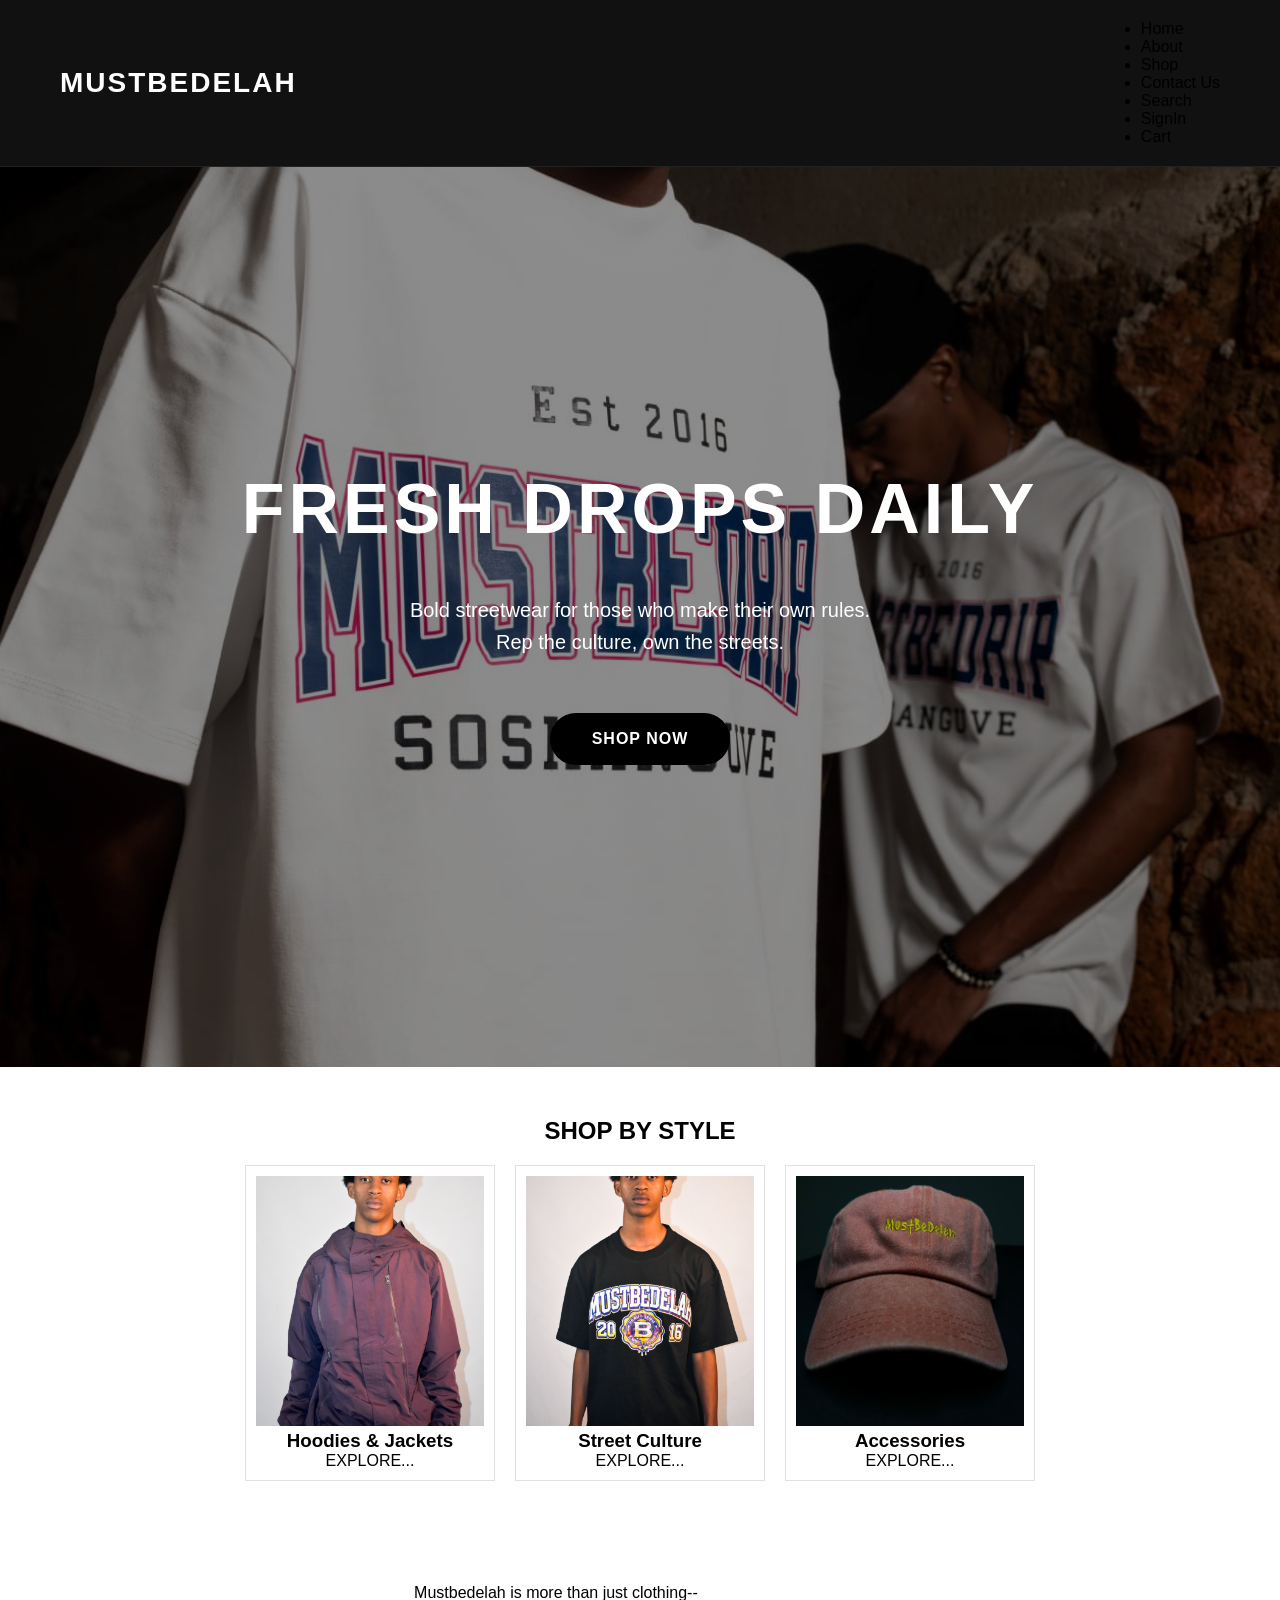
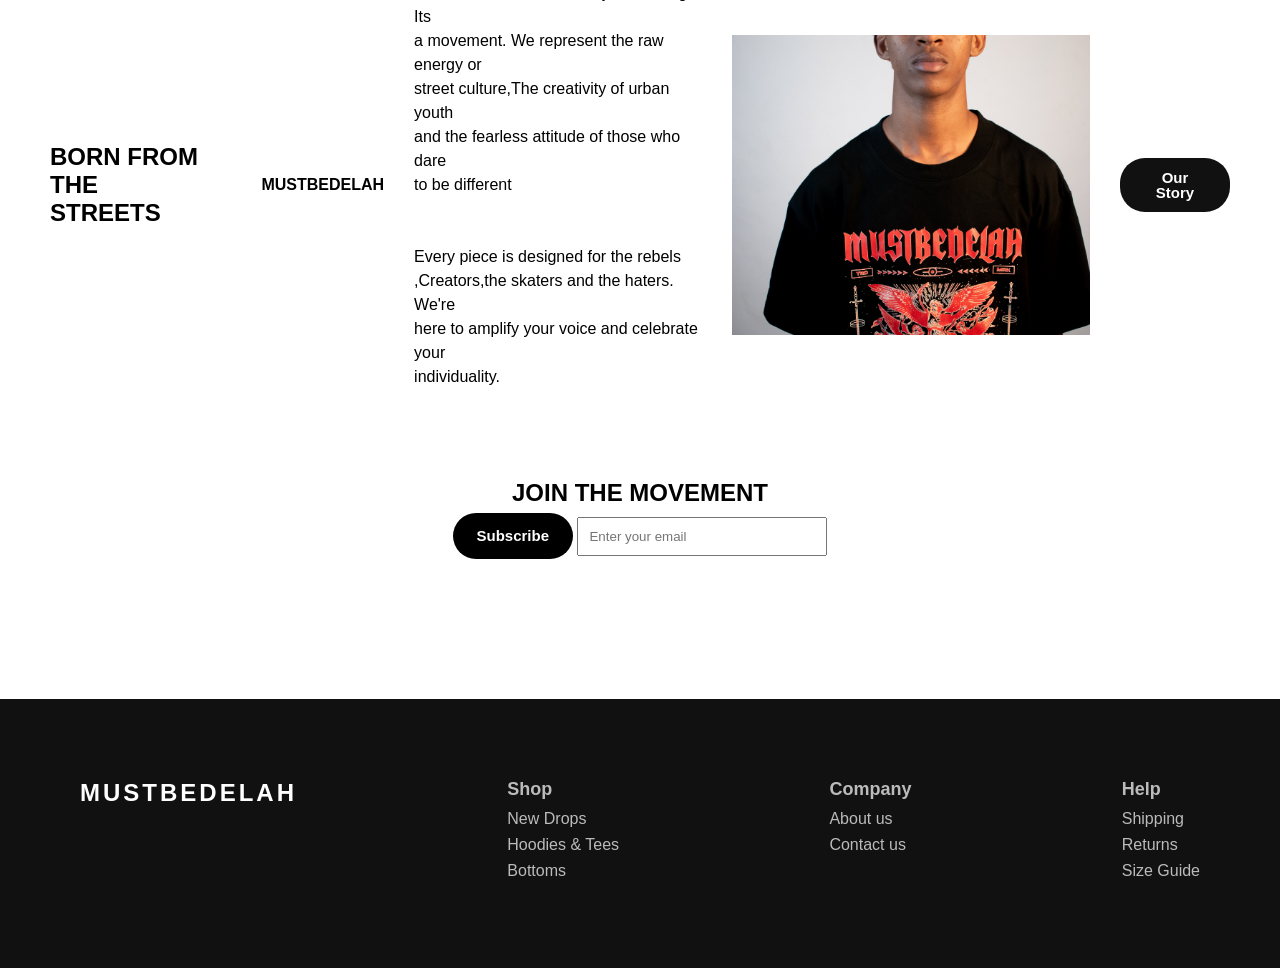
<file: index.html>
<!DOCTYPE html>
<html lang="en">

<head>
    <meta charset="UTF-8">
    <meta name="viewport" content="width=device-width, initial-scale=1.0">
    <title>mustbedelah</title>
    <link rel="stylesheet" href="style.css">
    <link rel="icon" type="image/jpeg" href="images/logo.jpeg">
</head>

<body>

    <!-- **********NAVBAR********** -->
    <nav class="navbar">
        <div class="logo"><a href="index.html">mustbedelah</a></div>
        <ul class="navlist">
            <li><a href="index.html">Home</a></li>
            <li><a href="about.html">About</a></li>
            <li><a href="shop.html">Shop</a></li>
            <li><a href="about.html#contact">Contact Us</a></li>
            <li><a href="#">Search</a></li>

            <!-- FIXED (removed button wrapping link) -->
            <li><a href="#">SignIn</a></li>

            <li><a href="#">Cart</a></li>
        </ul>
    </nav>

    <!-- This is for the opening picture  -->
    <section class="hero">

        <div class="placeholder-img"></div>

        <div class="hero-text">

            <h1>FRESH DROPS DAILY</h1>

            <p>
                Bold streetwear for those who make their own rules.<br>
                Rep the culture, own the streets.
            </p>

            <a href="shop.html">
                <button class="shop-btn">
                    Shop Now
                </button>
            </a>

        </div>

    </section>

    <!-- This is for the shop by style section -->
    <section class="style">

        <h2>SHOP BY STYLE</h2>

        <div class="style-grid">

            <!-- FIXED (anchor wrapping properly closed) -->
            <a href="shop.html">
                <div class="card">
                    <img src="images/DSC_0658.JPG" alt="Hoodies">
                    <h3>Hoodies & Jackets</h3>
                    <p>EXPLORE...</p>
                </div>
            </a>

            <a href="shop.html">
                <div class="card">
                    <img src="images/DSC_0634.JPG" alt="Street Culture">
                    <h3>Street Culture</h3>
                    <p>EXPLORE...</p>
                </div>
            </a>

            <a href="shop.html">
                <div class="card">
                    <img src="images/cap.jpeg" alt="Accessories">
                    <h3>Accessories</h3>
                    <p>EXPLORE...</p>
                </div>
            </a>

        </div>

    </section>

    <!-- This is for the born for the streets section -->
    <section class="born">

        <h2>BORN FROM THE <br>STREETS</h2>

        <h4>MUSTBEDELAH</h4>

        <p>
            Mustbedelah is more than just clothing-- Its <br> a movement. We represent the raw energy or <br>
            street culture,The creativity of urban youth <br> and the fearless attitude of those who dare <br>
            to be different <br><br><br>
            Every piece is designed for the rebels <br> ,Creators,the skaters and the haters. We're <br>
            here to amplify your voice and celebrate your <br>individuality.
        </p>

        <img src="images/DSC_0641.JPG" alt="StreetWear Image">

        <button class="ourstory">Our Story</button>

    </section>

    <!--This is for the Join the movement section-->
    <section class="join">

        <h2>JOIN THE MOVEMENT</h2>

        <button class="sub-btn">Subscribe</button>

        <!-- FIXED (email type for validation) -->
        <input type="email" placeholder="Enter your email" id="email_input">

    </section>

    <!-- This is a footer for the website  -->
    <section>

        <footer>

            <h5>mustbedelah</h5>

            <ul class="list1">
                <li class="Top">Shop</li>
                <li>New Drops</li>
                <li>Hoodies & Tees</li>
                <li>Bottoms</li>
            </ul>

            <ul class="list2">
                <li class="Top">Company</li>
                <li>About us</li>
                <li>Contact us</li>
            </ul>

            <ul class="list3">
                <li class="Top">Help</li>
                <li>Shipping</li>
                <li>Returns</li>
                <li>Size Guide</li>
            </ul>

        </footer>
    </section>

    <script src="script.js"></script>
</body>

</html>
</file>
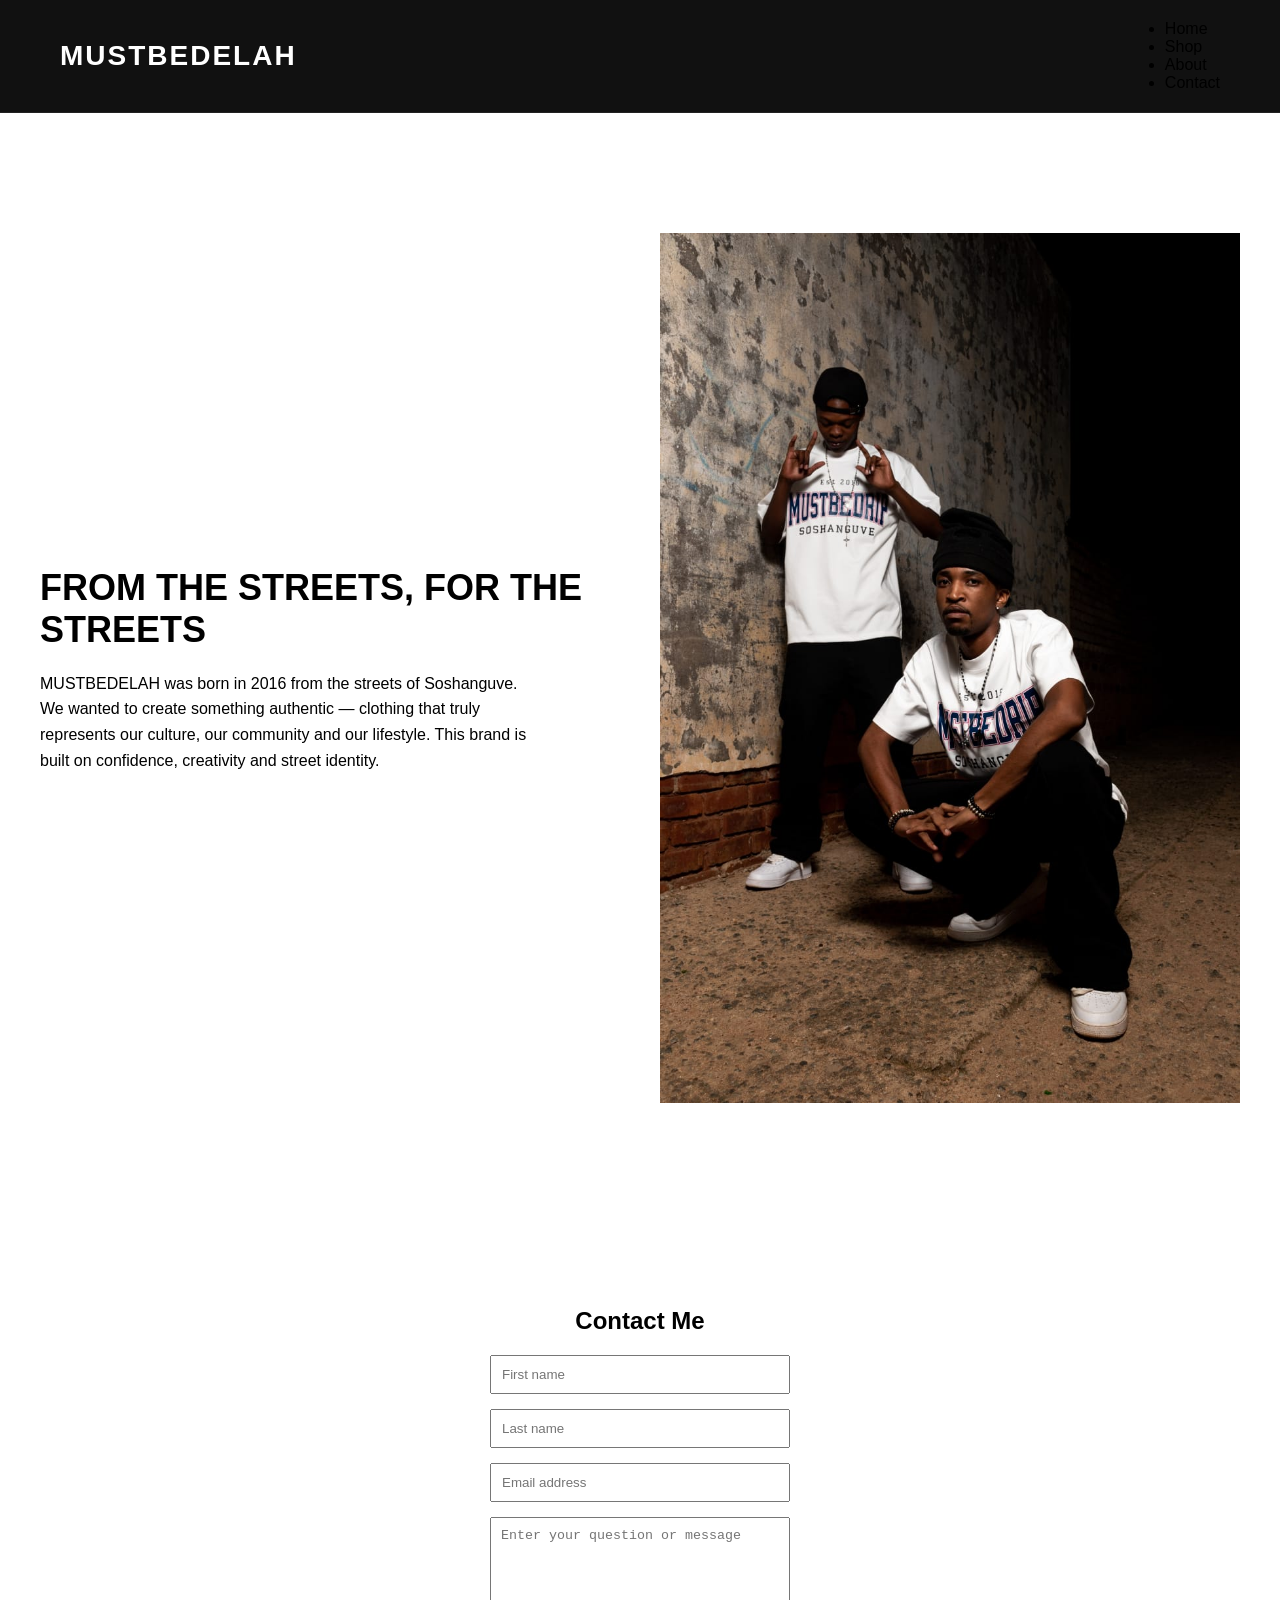
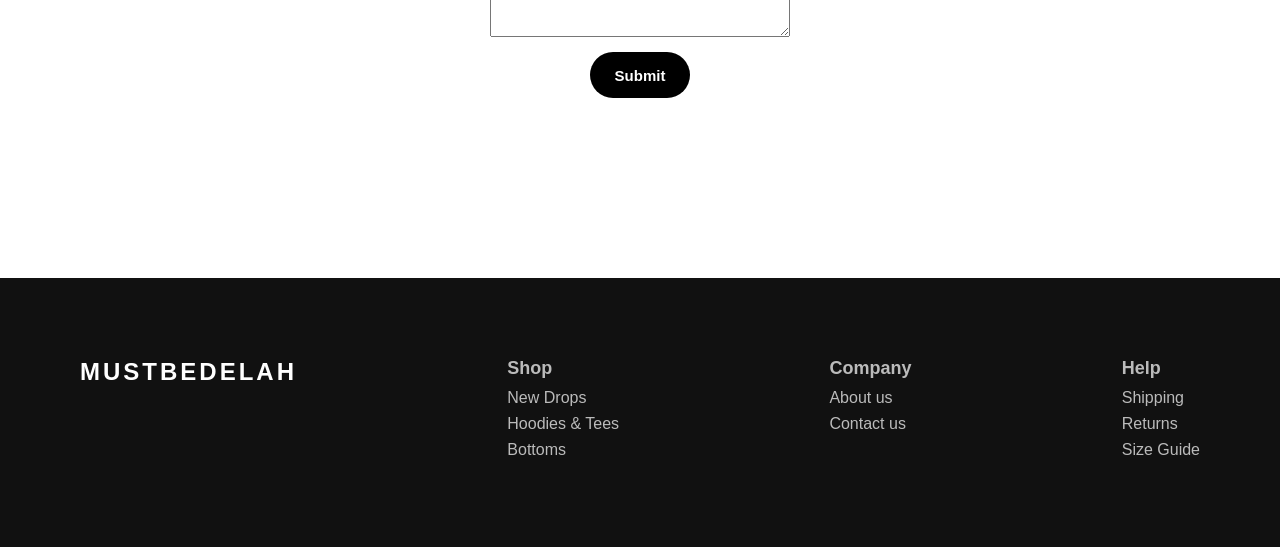
<file: about.html>
<!DOCTYPE html> 
<html lang="en">

<head>

    <meta charset="UTF-8">
    <meta name="viewport" content="width=device-width, initial-scale=1.0">
    <title>About - mustbedelah</title>
    <link rel="stylesheet" href="style.css">
    <link rel="icon" type="image/jpeg" href="images/logo.jpeg">

</head>

<body>

    <!-- NAVBAR -->

    <nav class="navbar">

        <div class="logo">
            <a href="index.html">
                mustbedelah
            </a>
        </div>

        <ul class="navlist">

            <li><a href="index.html">Home</a></li>

            <li><a href="shop.html">Shop</a></li>

            <li><a href="about.html">About</a></li>

            <li><a href="about.html#contact">
                    Contact
                </a></li>

        </ul>

    </nav>

    <!-- ABOUT SECTION -->

    <section class="about-page" id="about">

        <div class="about-text">

            <h1>
                FROM THE STREETS,
                FOR THE STREETS
            </h1>

            <p>

                MUSTBEDELAH was born in 2016
                from the streets of Soshanguve.

                We wanted to create something
                authentic — clothing that truly
                represents our culture, our
                community and our lifestyle.

                This brand is built on
                confidence, creativity and
                street identity.

            </p>

        </div>

        <div class="about-image">

            <img src="images/About.jpeg" alt="About Image">

        </div>

    </section>

    <!-- CONTACT SECTION -->

    <section class="contact-page" id="contact">

        <h2>Contact Me</h2>

        <!-- method + proper button type -->
        <form class="contact-form" id="contactForm">

            <input type="text" placeholder="First name" required>

            <input type="text" placeholder="Last name" required>

            <input type="email" placeholder="Email address" required>

            <!-- removed spacing inside textarea -->
            <textarea placeholder="Enter your question or message"></textarea>

            
            <button type="submit" class="submit-btn">
                Submit
            </button>

        </form>

    </section>

    <!-- FOOTER -->
    <section>

        <footer>

            <h5>mustbedelah</h5>

            <ul class="list1">
                <li class="Top"><a href="shop.html">Shop</a></li>
                <li id="foot"><a href="shop.html">New Drops</a></li>
                <li id="foot"><a href="shop.html">Hoodies & Tees</a></li>
                <li id="foot"><a href="shop.html">Bottoms</a></li>
            </ul>

            <ul class="list2">
                <li class="Top">Company</li>
                <li id="foot"><a href="about.html">About us</a></li>
                <li id="foot"><a href="about.html#contact">Contact us</a></li>
            </ul>

            <ul class="list3">
                <li class="Top">Help</li>
                <li>Shipping</li>
                <li>Returns</li>
                <li>Size Guide</li>
            </ul>

        </footer>

    </section>

    
    <script src="script.js"></script>

</body>

</html>
</file>
<file: style.css>
*{
    margin: 0;
    padding: 0;
    box-sizing: border-box;
    text-decoration: none;
}

a{
    text-decoration: none;
    color: inherit;
}

body{
    background-color: white;
    color: black;
    font-family: Arial,sans-serif;
}
/* This is css for the navbar only but we can use it also for the other blocks if need be */

/* SHARED BUTTON DESIGN */

button,
.btn,
input[type="submit"] {
    display: inline-flex;
    justify-content: center;
    align-items: center;
    min-height: 46px;
    padding: 12px 24px;

    background-color: #111;
    color: #fff;

    border: 2px solid #111;
    border-radius: 6px;

    font-family: inherit;
    font-size: 15px;
    font-weight: 700;
    line-height: 1;
    text-align: center;
    text-decoration: none;

    cursor: pointer;
    transition:
        background-color 0.2s ease,
        color 0.2s ease,
        transform 0.2s ease;
}

button:hover,
.btn:hover,
input[type="submit"]:hover {
    background-color: #fff;
    color: #111;
    transform: translateY(-2px);
}

button:active,
.btn:active,
input[type="submit"]:active {
    transform: translateY(0);
}

button:disabled,
.btn:disabled,
input[type="submit"]:disabled {
    background-color: #999;
    border-color: #999;
    color: #fff;
    cursor: not-allowed;
    transform: none;
    opacity: 0.7;
}

button:focus-visible,
.btn:focus-visible {
    outline: 3px solid #777;
    outline-offset: 3px;
}
.navbar{
    width: 100%;
    display: flex;
    justify-content: space-between;
    align-items: center;
    padding: 20px 60px;
    background: #111;
    position: sticky;
    top: 0;
    z-index: 1000;
    border-bottom: 1px solid #222;
}

.logo a{
    text-decoration: none;
    font-size: 28px;
    font-weight: bold;
    color: white;
    letter-spacing: 2px;
    text-transform: uppercase;
}

.nav-links{
    display: flex;
    gap: 30px;
    list-style: none;
}

.nav-links li a{
    text-decoration: none;
    color: white;
    font-size: 15px;
    transition: 0.3s;
}

.nav-links li a:hover{
    opacity: #bdbdbd;
}



/*Buttons*/




/* SEARCH FORM */

.search-form{
    display: flex;
    justify-content: center;
    gap: 10px;
    margin-bottom: 40px;
}

.search-form input{
    width: 300px;
    padding: 12px;
    border: 1px solid #ddd;
}

.search-form button{
    padding: 12px 20px;
    border: none;
    background: black;
    color: white;
    cursor: pointer;
}

/* This will be the hero section */


.hero{
    position: relative;
    width: 100%;
    height: 100vh;
    overflow: hidden;
}

.placeholder-img{
    width: 100%;
    height: 100%;
    background-image: url("images/T1.jpeg");
    background-size: cover;
    background-position: center;
    filter: brightness(55%);
}

.hero-text{
    position: absolute;
    top: 50%;
    left: 50%;
    transform: translate(-50%, -50%);

    width: 90%;

    display: flex;
    flex-direction: column;
    gap: 25px;

    align-items: center;
    text-align: center;

    color: white;
}

.hero-text h1{
    font-size: 70px;
    letter-spacing: 4px;
    margin-bottom: 20px;
    font-weight: bold;
}

.hero-text p{
    font-size: 20px;
    line-height: 1.6;
    margin-bottom: 30px;
}

.shop-btn{
    display: inline-block;

    padding: 16px 40px;

    background: black;
    color: white;

    border: 2px solid black;
    border-radius: 50px;

    font-size: 16px;
    font-weight: 600;
    letter-spacing: 1px;
    text-transform: uppercase;

    cursor: pointer;

    transition: all 0.3s ease;
}

.shop-btn:hover {
    background-color: white;
    color: #111;
    border-color: white;
    transform: translateY(-2px);
}

.shop-btn:active{
    transform: translateY(0);
}

/* This should be on style section  */

.style{
    text-align: center;
    padding: 50px 20px;  
}

.style-grid{
    display: flex;
    justify-content: center;
    gap: 20px;
    margin-top: 20px;
}

.card{
    width: 250px;
    border: 1px solid #dddd;
    padding: 10px;
    cursor: pointer;
}

.card img{
    width: 100%;
    height: 250px;
    object-fit: cover;
}

/* This is for the born section */

.born{
    display: flex;
    align-items: center;
    justify-content: space-around;
    padding: 50px;
    gap: 30px;
}

.born img{
    width: 400px;
    height: 300px;
    object-fit: cover;
}

.born p{
    max-width: 400px;
    line-height: 1.5;
}


/* Join Section */

.join{
    text-align: center;
    padding: 40px;
}

#email_input{
    padding: 10px;
    width: 250px;
    margin-top: 10px;
}

.sub-btn{
    background-color: black;
    color: white;
    border: none;
    cursor: pointer;
}

/* This is for the footer  */

/* Footer Layout */


footer{
    background: #111;
    color: white;

    display: flex;
    justify-content: space-between;
    align-items: flex-start;

    padding: 80px;

    margin-top: 100px;

    flex-wrap: wrap;
}

footer h5{
    font-size: 30px;
    letter-spacing: 3px;
    text-transform: uppercase;
}

.list1,
.list2,
.list3{
    list-style: none;
}

.Top{
    font-size: 18px;
    margin-bottom: 20px;
    font-weight: bold;
}

footer li{
    margin-bottom: 12px;
    color: #bbb;
    cursor: pointer;
    transition: 0.3s;
}

footer li:hover{
    color: white;
}

/* Logo text */

footer h5{
    font-size: 24px;
}

/* Make lists vertical */

.list1,
.list2,
.list3{
    display: flex;
    flex-direction: column;
}

/* Top headings */

.Top{
    font-weight: bold;
    margin-bottom: 10px;
}

/* List items */

footer li{
    display: block;
    margin-bottom: 8px;
}

.foot{
    font-weight: normal;
}


/* Shop Title */


.shop-title{
    text-align: center;
    padding: 120px 20px 60px;
}

.shop-title h1{
    font-size: 50px;
    letter-spacing: 3px;
}

/* PRODUCT GRID */

.product-section{
    padding: 40px 80px;
}

.product-grid{
    display: grid;
    grid-template-columns: repeat(3, 1fr);
    gap: 40px;
}

/* PRODUCT CARD */

.product-card{
    text-align: left;
    transition: 0.3s;
}

.product-card:hover{
    transform: translateY(-5px);
}

.product-card img{
    width: 100%;
    height: 450px;
    object-fit: cover;
}

.product-card h3{
    margin-top: 15px;
    font-size: 18px;
}

.product-card p{
    margin-top: 8px;
    font-size: 15px;
}

.product-card button{
    margin-top: 15px;
    padding: 12px 20px;
    width: 100%;
    border: none;
    background: black;
    color: white;
    cursor: pointer;
    transition: 0.3s;
}

.product-card button:hover{
    background: #333;
}

.view-btn {
    width: 100%;
    margin-top: 15px;
}

.out-stock-btn {
    width: 100%;
    margin-top: 15px;
    background-color: #999;
    border-color: #999;
}
/* ABOUT PAGE */

.about-page{

display: flex;

align-items: center;

justify-content: space-between;

padding: 120px 40px;

gap: 40px;

}

.about-text{

flex: 1;

}

.about-text h1{

font-size: 36px;

margin-bottom: 20px;

}

.about-text p{

max-width: 500px;

line-height: 1.6;

}

.about-image{

flex: 1;

}

.about-image img{

width: 100%;

height: auto;

}

/* CONTACT SECTION */

.contact-page{

padding: 80px 40px;

text-align: center;

}

.contact-form{

display: flex;

flex-direction: column;

align-items: center;

gap: 15px;

margin-top: 20px;

}

.contact-form input{

width: 300px;

padding: 10px;

}

.contact-form textarea{

width: 300px;

height: 120px;

padding: 10px;

}

.submit-btn{

background-color: black;

color: white;

padding: 12px 25px;

border: none;

cursor: pointer;

}


/* RESPONSIVE DESIGN */

@media(max-width: 992px){

    /* NAVBAR */

    .navbar{
        padding: 20px 30px;
        flex-direction: column;
        gap: 20px;
    }

    .nav-links{
        flex-wrap: wrap;
        justify-content: center;
        gap: 15px;
    }

    /* HERO */

    .hero{
        height: 80vh;
    }

    .hero-text h1{
        font-size: 45px;
    }

    .hero-text p{
        font-size: 16px;
    }

    /* STYLE SECTION */

    .style-grid{
        flex-direction: column;
        align-items: center;
    }

    .card{
        width: 90%;
    }

    /* PRODUCT GRID */

    .product-grid{
        grid-template-columns: repeat(2, 1fr);
    }

    /* ABOUT */

    .about-page{
        flex-direction: column;
        text-align: center;
    }

    /* BORN SECTION */

    .born{
        flex-direction: column;
        text-align: center;
    }

    .born img{
        width: 100%;
        height: auto;
    }

    /* FOOTER */

    footer{
        flex-direction: column;
        gap: 40px;
    }

}

@media(max-width: 600px){

    /* HERO */

    .hero-text h1{
        font-size: 32px;
    }

    .hero-text p{
        font-size: 14px;
    }

    /* PRODUCT GRID */

    .product-grid{
        grid-template-columns: 1fr;
    }

    .product-section{
        padding: 20px;
    }

    /* SHOP TITLE */

    .shop-title h1{
        font-size: 35px;
    }

    /* FOOTER */

    footer{
        padding: 50px 30px;
    }

}

/* PRODUCT PAGE */

.product-page{
    max-width: 1200px;
    margin: 100px auto;
    padding: 40px;

    display: flex;
    gap: 60px;
    align-items: flex-start;
}

/* IMAGE SECTION */

.product-image{
    flex: 1;
}

.product-image img{
    width: 100%;
    max-width: 550px;
    height: 650px;

    object-fit: cover;

    border-radius: 10px;
}

/* DETAILS SECTION */

.product-details{
    flex: 1;

    display: flex;
    flex-direction: column;
    gap: 20px;
}

.product-details h1{
    font-size: 42px;
    font-weight: 700;
}

.product-details .price{
    font-size: 28px;
    font-weight: bold;
}

.product-details .description{
    color: #666;
    line-height: 1.6;
}

/* FORM */

.product-details label{
    display: block;
    margin-bottom: 8px;
    font-weight: bold;
}

.product-details select,
.product-details input[type="number"]{

    width: 100%;
    padding: 15px;

    border: 1px solid #ddd;
    border-radius: 8px;

    margin-bottom: 20px;

    font-size: 16px;
}

.product-details button{

    width: 100%;

    padding: 16px;

    background: black;
    color: white;

    border: none;
    border-radius: 8px;

    font-size: 16px;
    cursor: pointer;

    transition: 0.3s;
}

.product-details button:hover{
    background: #333;
}

@media(max-width: 768px){

    .product-page{
        flex-direction: column;
        padding: 20px;
    }

    .product-image img{
        max-width: 100%;
        height: auto;
    }

    .product-details h1{
        font-size: 32px;
    }
}

.cart-image{
    width: 100px !important;
    height: 100px !important;

    object-fit: cover;

    border-radius: 10px;
}

.cart-item{
    background: white;

    display: flex;
    align-items: center;
    justify-content: space-between;

    gap: 25px;

    padding: 20px;
    margin-bottom: 20px;

    border-radius: 12px;
}

.cart-info{
    flex: 1;
}

.cart-info h3{
    margin-bottom: 10px;
    font-size: 20px;
}

.cart-info p{
    margin-bottom: 8px;
    color: #555;
}

.cart-actions{
    display: flex;
    align-items: center;
}

.out-stock-btn{
    width: 100%;

    padding: 12px;

    background: #999;

    color: white;

    border: none;

    border-radius: 8px;

    cursor: not-allowed;
}

.view-btn{
    width: 100%;

    padding: 12px;

    background: black;

    color: white;

    border: none;

    border-radius: 8px;

    cursor: pointer;

    transition: 0.3s;
}

.view-btn:hover{
    background: #333;
}

button{border:none;border-radius:25px;cursor:pointer;transition:all .3s ease;}button:hover{transform:translateY(-2px);}

.social-icons{
    display: flex;
    gap: 15px;
    margin-top: 25px;
}

.social-icons a{
    width: 45px;
    height: 45px;

    display: flex;
    align-items: center;
    justify-content: center;

    background: #222;
    color: white;

    border-radius: 50%;

    text-decoration: none;

    font-size: 20px;

    transition: all 0.3s ease;
}

.social-icons a:hover{
    background: white;
    color: black;

    transform: translateY(-3px);
}

.customer-name {
    color: #bdbdbd;
    font-size: 14px;
    display: flex;
    align-items: center;
}

/*
   SHARED FORM DESIGN
*/

.form-container {
    width: min(100% - 32px, 520px);
    margin: 60px auto;
    padding: 32px;

    background-color: #fff;
    border: 1px solid #ddd;
    border-radius: 10px;

    box-shadow: 0 8px 24px rgba(0, 0, 0, 0.08);
}

.form-container h1,
.form-container h2 {
    margin-bottom: 24px;
    text-align: center;
}

.form-group {
    margin-bottom: 20px;
}

.form-group label {
    display: block;
    margin-bottom: 8px;

    font-size: 14px;
    font-weight: 700;
}

.form-group input,
.form-group select,
.form-group textarea {
    width: 100%;
    padding: 12px 14px;

    border: 1px solid #ccc;
    border-radius: 6px;

    font-family: inherit;
    font-size: 15px;

    background-color: #fff;
}

.form-group textarea {
    min-height: 120px;
    resize: vertical;
}

.form-group input:focus,
.form-group select:focus,
.form-group textarea:focus {
    outline: none;
    border-color: #111;
    box-shadow: 0 0 0 3px rgba(17, 17, 17, 0.1);
}

.form-container button,
.form-container input[type="submit"] {
    width: 100%;
}

.form-message {
    margin-bottom: 20px;
    padding: 12px 14px;

    border-radius: 6px;
    font-size: 14px;
}

.form-message.error {
    background-color: #ffe5e5;
    color: #a40000;
    border: 1px solid #ffb3b3;
}

.form-message.success {
    background-color: #e7f8ec;
    color: #176b2c;
    border: 1px solid #a8dfb6;
}

.form-footer-text {
    margin-top: 20px;
    text-align: center;
    font-size: 14px;
}

.form-footer-text a {
    color: #111;
    font-weight: 700;
}

/* 
   CHECKOUT PAGE
 */

.checkout-page {
    padding: 60px 20px;
    background-color: #f6f6f6;
}

.checkout-container {
    width: 100%;
    max-width: 1150px;
    margin: 0 auto;

    display: grid;
    grid-template-columns: minmax(0, 1.2fr) minmax(320px, 0.8fr);
    gap: 30px;
    align-items: start;
}

.checkout-summary,
.checkout-details {
    background-color: #fff;
    border: 1px solid #e1e1e1;
    border-radius: 10px;
    padding: 30px;
}

.checkout-summary h1 {
    margin-bottom: 8px;
    font-size: 34px;
}

.checkout-intro {
    margin-bottom: 28px;
    color: #666;
}

.checkout-items {
    display: flex;
    flex-direction: column;
    gap: 16px;
}

.checkout-item {
    display: flex;
    align-items: center;
    gap: 18px;

    padding: 16px;

    background-color: #f8f8f8;
    border: 1px solid #ececec;
    border-radius: 8px;
}

.checkout-image {
    width: 90px;
    height: 90px;

    object-fit: cover;
    border-radius: 7px;
}

.checkout-info {
    flex: 1;
}

.checkout-info h3 {
    margin-bottom: 10px;
    font-size: 17px;
}

.checkout-info p {
    margin: 4px 0;
    color: #666;
    font-size: 14px;
}

.checkout-info strong {
    color: #222;
}

.checkout-item-price {
    font-size: 17px;
    font-weight: 700;
    white-space: nowrap;
}

.checkout-total {
    display: flex;
    justify-content: space-between;
    align-items: center;

    margin-top: 25px;
    padding-top: 20px;

    border-top: 2px solid #111;
    font-size: 19px;
}

.checkout-total strong {
    font-size: 23px;
}

.checkout-details h2 {
    margin-bottom: 24px;
    font-size: 24px;
}

.checkout-form .form-group {
    margin-bottom: 18px;
}

.checkout-form label {
    display: block;
    margin-bottom: 7px;

    font-size: 14px;
    font-weight: 700;
}

.checkout-form input,
.checkout-form textarea,
.checkout-form select {
    width: 100%;
    padding: 13px 14px;

    border: 1px solid #ccc;
    border-radius: 6px;

    background-color: #fff;
    font-family: inherit;
    font-size: 15px;
}

.checkout-form textarea {
    min-height: 110px;
    resize: vertical;
}

.checkout-form input:focus,
.checkout-form textarea:focus,
.checkout-form select:focus {
    outline: none;
    border-color: #111;
    box-shadow: 0 0 0 3px rgba(17, 17, 17, 0.1);
}

.card-row {
    display: grid;
    grid-template-columns: 1fr 1fr;
    gap: 15px;
}

.payment-notice {
    display: flex;
    align-items: center;
    gap: 8px;

    margin-bottom: 18px;
    padding: 12px;

    background-color: #f4f4f4;
    border-radius: 6px;

    color: #555;
    font-size: 13px;
}

.checkout-btn {
    width: 100%;
}

@media (max-width: 850px) {
    .checkout-container {
        grid-template-columns: 1fr;
    }
}

@media (max-width: 550px) {
    .checkout-page {
        padding: 30px 14px;
    }

    .checkout-summary,
    .checkout-details {
        padding: 20px;
    }

    .checkout-item {
        align-items: flex-start;
        flex-wrap: wrap;
    }

    .checkout-image {
        width: 75px;
        height: 75px;
    }

    .checkout-item-price {
        width: 100%;
        padding-left: 93px;
    }

    .card-row {
        grid-template-columns: 1fr;
        gap: 0;
    }
}

/* =========================
   CART PAGE
========================= */

.cart-page {
    min-height: 70vh;
    padding: 60px 20px;
    background-color: #f6f6f6;
}

.cart-container {
    width: 100%;
    max-width: 1180px;
    margin: 0 auto;
}

.cart-heading {
    display: flex;
    justify-content: space-between;
    align-items: flex-end;
    gap: 25px;

    margin-bottom: 30px;
}

.cart-heading h1 {
    margin-bottom: 8px;
    font-size: 38px;
}

.cart-heading p {
    color: #666;
}

.cart-shopping-link {
    display: inline-flex;
    align-items: center;
    gap: 8px;

    color: #222;
    font-weight: 600;
    text-decoration: none;
}

.cart-shopping-link:hover {
    text-decoration: underline;
}

.cart-message {
    display: flex;
    align-items: center;
    gap: 10px;

    margin-bottom: 25px;
    padding: 15px 18px;

    border-radius: 7px;
}

.cart-error-message {
    color: #8b1d1d;
    background-color: #fdecec;
    border: 1px solid #efc4c4;
}

.cart-layout {
    display: grid;
    grid-template-columns: minmax(0, 1fr) 340px;
    gap: 30px;
    align-items: start;
}

.cart-items-section {
    display: flex;
    flex-direction: column;
    gap: 18px;
}

.cart-item {
    display: grid;
    grid-template-columns: 120px minmax(0, 1fr) auto;
    gap: 22px;
    align-items: center;

    padding: 20px;

    background-color: #fff;
    border: 1px solid #e4e4e4;
    border-radius: 10px;
}

.cart-image-link {
    display: block;
}

.cart-image {
    display: block;

    width: 120px;
    height: 120px;

    object-fit: cover;
    border-radius: 8px;
}

.cart-product-name {
    display: inline-block;

    margin-bottom: 12px;

    color: #111;
    font-size: 20px;
    font-weight: 700;
    text-decoration: none;
}

.cart-product-name:hover {
    text-decoration: underline;
}

.cart-product-options {
    display: flex;
    flex-wrap: wrap;
    gap: 10px 20px;

    margin-bottom: 10px;

    color: #666;
    font-size: 14px;
}

.cart-product-options strong {
    color: #222;
}

.cart-unit-price {
    margin-bottom: 14px;

    color: #666;
    font-size: 14px;
}

.quantity-controls {
    display: inline-flex;
    align-items: center;
    gap: 12px;
}

.quantity-button {
    display: inline-flex;
    justify-content: center;
    align-items: center;

    width: 34px;
    height: 34px;

    color: #fff;
    background-color: #111;

    border-radius: 50%;
    text-decoration: none;

    transition: background-color 0.2s ease;
}

.quantity-button:hover {
    background-color: #444;
}

.quantity-value {
    min-width: 25px;

    font-size: 16px;
    font-weight: 700;
    text-align: center;
}

.cart-item-right {
    align-self: stretch;

    display: flex;
    flex-direction: column;
    justify-content: space-between;
    align-items: flex-end;

    gap: 20px;
}

.cart-item-price {
    font-size: 18px;
    white-space: nowrap;
}

.cart-remove-link {
    display: inline-flex;
    align-items: center;
    gap: 7px;

    color: #9b2020;
    font-size: 14px;
    font-weight: 600;
    text-decoration: none;
}

.cart-remove-link:hover {
    text-decoration: underline;
}

.cart-summary {
    position: sticky;
    top: 110px;

    padding: 28px;

    background-color: #fff;
    border: 1px solid #e4e4e4;
    border-radius: 10px;
}

.cart-summary h2 {
    margin-bottom: 25px;
    font-size: 23px;
}

.cart-summary-row,
.cart-summary-total {
    display: flex;
    justify-content: space-between;
    gap: 20px;
}

.cart-summary-row {
    margin-bottom: 16px;

    color: #555;
    font-size: 14px;
}

.cart-summary-row span:last-child {
    text-align: right;
}

.cart-summary-total {
    margin-top: 22px;
    padding-top: 20px;

    border-top: 2px solid #111;
    font-size: 18px;
}

.cart-summary-total strong {
    font-size: 22px;
}

.cart-checkout-button {
    display: flex;
    justify-content: center;
    align-items: center;
    gap: 10px;

    width: 100%;
    margin-top: 25px;

    text-decoration: none;
}

.cart-summary-note {
    display: flex;
    justify-content: center;
    align-items: center;
    gap: 7px;

    margin-top: 15px;

    color: #666;
    font-size: 13px;
}

.empty-cart {
    padding: 70px 25px;

    background-color: #fff;
    border: 1px solid #e4e4e4;
    border-radius: 10px;

    text-align: center;
}

.empty-cart > i {
    margin-bottom: 20px;

    color: #777;
    font-size: 50px;
}

.empty-cart h2 {
    margin-bottom: 10px;
}

.empty-cart p {
    margin-bottom: 25px;
    color: #666;
}

@media (max-width: 900px) {
    .cart-layout {
        grid-template-columns: 1fr;
    }

    .cart-summary {
        position: static;
    }
}

@media (max-width: 650px) {
    .cart-page {
        padding: 35px 14px;
    }

    .cart-heading {
        align-items: flex-start;
        flex-direction: column;
    }

    .cart-heading h1 {
        font-size: 32px;
    }

    .cart-item {
        grid-template-columns: 90px minmax(0, 1fr);
        gap: 16px;

        padding: 16px;
    }

    .cart-image {
        width: 90px;
        height: 90px;
    }

    .cart-item-right {
        grid-column: 1 / -1;

        flex-direction: row;
        align-items: center;

        padding-top: 14px;
        border-top: 1px solid #eee;
    }
}

/* =========================
   SINGLE PRODUCT PAGE
========================= */

.single-product-page {
    min-height: 70vh;
    padding: 60px 20px;
    background-color: #f6f6f6;
}

.single-product-container {
    width: 100%;
    max-width: 1180px;
    margin: 0 auto;
}

.single-product-layout {
    display: grid;
    grid-template-columns: minmax(0, 1fr) minmax(380px, 0.85fr);
    gap: 55px;
    align-items: start;
}

.single-product-image-section {
    background-color: #fff;
    border: 1px solid #e4e4e4;
    border-radius: 12px;
    overflow: hidden;
}

.single-product-image-wrapper {
    width: 100%;
    min-height: 570px;

    display: flex;
    justify-content: center;
    align-items: center;

    padding: 30px;
}

.single-product-image {
    display: block;

    width: 100%;
    height: 520px;

    object-fit: contain;
}

.single-product-details {
    padding: 10px 0;
}

.product-back-link {
    display: inline-flex;
    align-items: center;
    gap: 8px;

    margin-bottom: 24px;

    color: #555;
    font-size: 14px;
    font-weight: 600;
    text-decoration: none;
}

.product-back-link:hover {
    color: #111;
}

.single-product-details h1 {
    margin-bottom: 14px;

    font-size: 40px;
    line-height: 1.2;
}

.single-product-price {
    margin-bottom: 18px;

    font-size: 30px;
    font-weight: 700;
}

.product-stock {
    display: inline-flex;
    align-items: center;
    gap: 8px;

    margin-bottom: 30px;
    padding: 8px 12px;

    border-radius: 6px;

    font-size: 14px;
    font-weight: 600;
}

.product-in-stock {
    color: #176b38;
    background-color: #e9f7ef;
}

.product-low-stock {
    color: #8a5a00;
    background-color: #fff5dc;
}

.product-out-of-stock {
    color: #9b2020;
    background-color: #fdecec;
}

.single-product-description {
    margin-bottom: 28px;
    padding-bottom: 26px;

    border-bottom: 1px solid #ddd;
}

.single-product-description h2 {
    margin-bottom: 12px;
    font-size: 19px;
}

.single-product-description p {
    color: #555;
    line-height: 1.7;
}

.product-error-message {
    display: flex;
    align-items: center;
    gap: 10px;

    margin-bottom: 22px;
    padding: 14px 16px;

    color: #8b1d1d;
    background-color: #fdecec;

    border: 1px solid #efc4c4;
    border-radius: 7px;
}

.product-purchase-form {
    margin-bottom: 30px;
}

.product-form-row {
    display: grid;
    grid-template-columns: 1fr 1fr;
    gap: 18px;
}

.product-purchase-form .form-group {
    margin-bottom: 20px;
}

.product-purchase-form label {
    display: block;

    margin-bottom: 8px;

    font-size: 14px;
    font-weight: 700;
}

.product-purchase-form select,
.product-purchase-form input {
    width: 100%;
    padding: 13px 14px;

    background-color: #fff;

    border: 1px solid #ccc;
    border-radius: 6px;

    font-family: inherit;
    font-size: 15px;
}

.product-purchase-form select:focus,
.product-purchase-form input:focus {
    outline: none;

    border-color: #111;

    box-shadow: 0 0 0 3px rgba(17, 17, 17, 0.1);
}

.product-quantity-group {
    max-width: 150px;
}

.product-add-button {
    display: flex;
    justify-content: center;
    align-items: center;
    gap: 10px;

    width: 100%;
    padding: 16px 22px;
}

.product-add-button:disabled {
    cursor: not-allowed;
    opacity: 0.55;
}

.product-service-details {
    display: flex;
    flex-direction: column;
    gap: 13px;

    padding-top: 25px;

    border-top: 1px solid #ddd;
}

.product-service-details div {
    display: flex;
    align-items: center;
    gap: 12px;

    color: #555;
    font-size: 14px;
}

.product-service-details i {
    width: 20px;
    color: #111;
}

.product-not-found {
    padding: 80px 25px;

    background-color: #fff;

    border: 1px solid #e4e4e4;
    border-radius: 12px;

    text-align: center;
}

.product-not-found > i {
    margin-bottom: 20px;

    color: #777;
    font-size: 55px;
}

.product-not-found h1 {
    margin-bottom: 12px;
}

.product-not-found p {
    margin-bottom: 25px;
    color: #666;
}

@media (max-width: 900px) {
    .single-product-layout {
        grid-template-columns: 1fr;
        gap: 35px;
    }

    .single-product-image-wrapper {
        min-height: auto;
    }

    .single-product-image {
        height: 480px;
    }
}

@media (max-width: 600px) {
    .single-product-page {
        padding: 35px 14px;
    }

    .single-product-image-wrapper {
        padding: 15px;
    }

    .single-product-image {
        height: 380px;
    }

    .single-product-details h1 {
        font-size: 31px;
    }

    .single-product-price {
        font-size: 25px;
    }

    .product-form-row {
        grid-template-columns: 1fr;
        gap: 0;
    }
}

/* =========================
   MY ORDERS PAGE
========================= */

.orders-page {
    min-height: 70vh;
    padding: 60px 20px;
    background-color: #f6f6f6;
}

.orders-container {
    width: 100%;
    max-width: 1100px;
    margin: 0 auto;
}

.orders-heading {
    display: flex;
    justify-content: space-between;
    align-items: flex-end;
    gap: 25px;

    margin-bottom: 30px;
}

.orders-heading h1 {
    margin-bottom: 8px;
    font-size: 38px;
}

.orders-heading p {
    color: #666;
}

.orders-shop-link {
    display: inline-flex;
    align-items: center;
    gap: 8px;

    color: #222;
    font-weight: 600;
    text-decoration: none;
}

.orders-shop-link:hover {
    text-decoration: underline;
}

.orders-list {
    display: flex;
    flex-direction: column;
    gap: 24px;
}

.order-card {
    overflow: hidden;

    background-color: #fff;

    border: 1px solid #e2e2e2;
    border-radius: 10px;
}

.order-card-header {
    display: grid;
    grid-template-columns: minmax(0, 1.3fr) 1fr 1fr;
    gap: 25px;

    padding: 20px 24px;

    background-color: #f3f3f3;
    border-bottom: 1px solid #dedede;
}

.order-card-header > div {
    display: flex;
    flex-direction: column;
    gap: 6px;
}

.order-card-header span {
    color: #666;
    font-size: 12px;
    font-weight: 600;
    text-transform: uppercase;
    letter-spacing: 0.5px;
}

.order-card-header strong {
    color: #222;
    font-size: 15px;
}

.order-total {
    text-align: right;
}

.order-card-body {
    padding: 24px;
}

.order-card-body h2 {
    margin-bottom: 18px;
    font-size: 19px;
}

.order-items {
    display: flex;
    flex-direction: column;
}

.order-item {
    display: grid;
    grid-template-columns: 85px minmax(0, 1fr) auto;
    gap: 18px;
    align-items: center;

    padding: 18px 0;

    border-bottom: 1px solid #ededed;
}

.order-item:first-child {
    padding-top: 0;
}

.order-item:last-child {
    padding-bottom: 0;
    border-bottom: none;
}

.order-item-image-link {
    display: block;
}

.order-item-image {
    display: block;

    width: 85px;
    height: 85px;

    object-fit: cover;
    border-radius: 7px;
}

.order-item-name {
    display: inline-block;

    margin-bottom: 10px;

    color: #111;
    font-size: 17px;
    font-weight: 700;
    text-decoration: none;
}

.order-item-name:hover {
    text-decoration: underline;
}

.order-item-options {
    display: flex;
    flex-wrap: wrap;
    gap: 8px 18px;

    color: #666;
    font-size: 14px;
}

.order-item-options strong {
    color: #222;
}

.order-item-price {
    font-size: 17px;
    font-weight: 700;
    white-space: nowrap;
}

.order-no-items {
    color: #666;
}

.orders-empty {
    padding: 80px 25px;

    background-color: #fff;

    border: 1px solid #e2e2e2;
    border-radius: 10px;

    text-align: center;
}

.orders-empty > i {
    margin-bottom: 20px;

    color: #777;
    font-size: 55px;
}

.orders-empty h2 {
    margin-bottom: 10px;
}

.orders-empty p {
    margin-bottom: 25px;
    color: #666;
}

@media (max-width: 700px) {
    .orders-page {
        padding: 35px 14px;
    }

    .orders-heading {
        align-items: flex-start;
        flex-direction: column;
    }

    .orders-heading h1 {
        font-size: 32px;
    }

    .order-card-header {
        grid-template-columns: 1fr 1fr;
    }

    .order-total {
        grid-column: 1 / -1;
        text-align: left;
    }
}

@media (max-width: 520px) {
    .order-card-header {
        grid-template-columns: 1fr;
        gap: 16px;
    }

    .order-total {
        grid-column: auto;
    }

    .order-card-body {
        padding: 18px;
    }

    .order-item {
        grid-template-columns: 70px minmax(0, 1fr);
    }

    .order-item-image {
        width: 70px;
        height: 70px;
    }

    .order-item-price {
        grid-column: 1 / -1;

        padding-top: 12px;

        border-top: 1px solid #ededed;
        text-align: right;
    }
}

/* =========================
   ORDER SUCCESS PAGE
========================= */

.order-success-page {
    min-height: 70vh;
    padding: 70px 20px;

    display: flex;
    justify-content: center;
    align-items: center;

    background-color: #f6f6f6;
}

.success-container {
    width: 100%;
    max-width: 680px;

    padding: 50px;

    background-color: #fff;

    border: 1px solid #e2e2e2;
    border-radius: 14px;

    text-align: center;
}

.success-icon,
.success-error-icon {
    width: 82px;
    height: 82px;

    margin: 0 auto 22px;

    display: flex;
    justify-content: center;
    align-items: center;

    border-radius: 50%;

    font-size: 36px;
}

.success-icon {
    color: #fff;
    background-color: #238636;
}

.success-error-icon {
    color: #9b2020;
    background-color: #fdecec;
}

.success-label {
    margin-bottom: 8px;

    color: #238636;
    font-size: 14px;
    font-weight: 700;
    text-transform: uppercase;
    letter-spacing: 1px;
}

.success-container h1 {
    margin-bottom: 14px;
    font-size: 36px;
}

.success-introduction {
    max-width: 520px;
    margin: 0 auto 30px;

    color: #666;
    line-height: 1.7;
}

.success-order-details {
    display: grid;
    grid-template-columns: 1.3fr 1fr 1fr;
    gap: 15px;

    margin-bottom: 28px;
    padding: 22px;

    background-color: #f5f5f5;

    border-left: 5px solid #238636;
    border-radius: 8px;

    text-align: left;
}

.success-detail {
    display: flex;
    flex-direction: column;
    gap: 7px;
}

.success-detail span {
    color: #666;
    font-size: 12px;
    font-weight: 600;
    text-transform: uppercase;
}

.success-detail strong {
    color: #111;
    font-size: 15px;
    overflow-wrap: anywhere;
}

.success-message {
    display: flex;
    align-items: flex-start;
    gap: 16px;

    margin-bottom: 30px;
    padding: 20px;

    border: 1px solid #e3e3e3;
    border-radius: 8px;

    text-align: left;
}

.success-message > i {
    margin-top: 3px;
    font-size: 24px;
}

.success-message h2 {
    margin-bottom: 7px;
    font-size: 18px;
}

.success-message p {
    color: #666;
    line-height: 1.6;
}

.success-actions {
    display: flex;
    justify-content: center;
    flex-wrap: wrap;
    gap: 14px;
}

.success-actions .btn {
    display: inline-flex;
    justify-content: center;
    align-items: center;
    gap: 9px;
}

.success-secondary-button {
    display: inline-flex;
    justify-content: center;
    align-items: center;
    gap: 9px;

    padding: 14px 24px;

    color: #111;
    background-color: #fff;

    border: 1px solid #111;
    border-radius: 7px;

    font-weight: 600;
    text-decoration: none;
}

.success-secondary-button:hover {
    color: #fff;
    background-color: #111;
}

@media (max-width: 650px) {
    .order-success-page {
        padding: 40px 14px;
    }

    .success-container {
        padding: 35px 20px;
    }

    .success-container h1 {
        font-size: 30px;
    }

    .success-order-details {
        grid-template-columns: 1fr;
        gap: 18px;
    }

    .success-actions {
        flex-direction: column;
    }

    .success-actions .btn,
    .success-secondary-button {
        width: 100%;
    }
}


/* MUSTBEDELAH NAVIGATION ICONS */

.navbar .nav-links {
    display: flex;
    align-items: center;
    justify-content: flex-end;
    gap: 18px;
    flex-wrap: wrap;
}

.navbar .nav-links li {
    list-style: none;
}

.navbar .nav-links a {
    display: inline-flex;
    align-items: center;
    justify-content: center;
    gap: 7px;
    position: relative;
    text-decoration: none;
    transition: color 0.2s ease, transform 0.2s ease;
}

.navbar .nav-links a i {
    font-size: 19px;
}

.navbar .nav-links a:hover {
    transform: translateY(-2px);
}

.navbar .nav-links a:focus-visible {
    outline: 2px solid currentColor;
    outline-offset: 5px;
    border-radius: 3px;
}

/* Cart count */
.nav-cart {
    position: relative;
}

.cart-badge {
    position: absolute;
    top: -10px;
    right: -12px;
    background: #c62828;
    color: white;
    border-radius: 50%;
    min-width: 17px;
    height: 17px;
    padding: 0 4px;
    display: flex;
    align-items: center;
    justify-content: center;
    font-size: 10px;
    font-weight: bold;
}

/* Customer name */
.navbar .customer-name {
    font-size: 13px;
    font-weight: 600;
    white-space: nowrap;
}

/* Smaller screens */
@media (max-width: 768px) {
    .navbar {
        flex-wrap: wrap;
        gap: 12px;
    }

    .navbar .nav-links {
        gap: 15px;
        justify-content: center;
    }

    .navbar .nav-links a i {
        font-size: 18px;
    }

    .navbar .customer-name {
        font-size: 12px;
    }
}

@media (max-width: 480px) {
    .navbar .nav-links {
        gap: 12px;
    }

    .navbar .nav-links a i {
        font-size: 17px;
    }

    .nav-signin-text {
        display: none;
    }
}


/* =====================================
   REMOVE UNWANTED BUTTON HOVER BORDERS
   ===================================== */

button:hover,
.btn:hover,
input[type="submit"]:hover,
input[type="button"]:hover,
.checkout-btn:hover {
    border-color: transparent;
    box-shadow: none;
}

/* Keep buttons accessible when using a keyboard */
button:focus-visible,
.btn:focus-visible,
input[type="submit"]:focus-visible,
.checkout-btn:focus-visible {
    outline: 3px solid #777;
    outline-offset: 3px;
}
</file>
